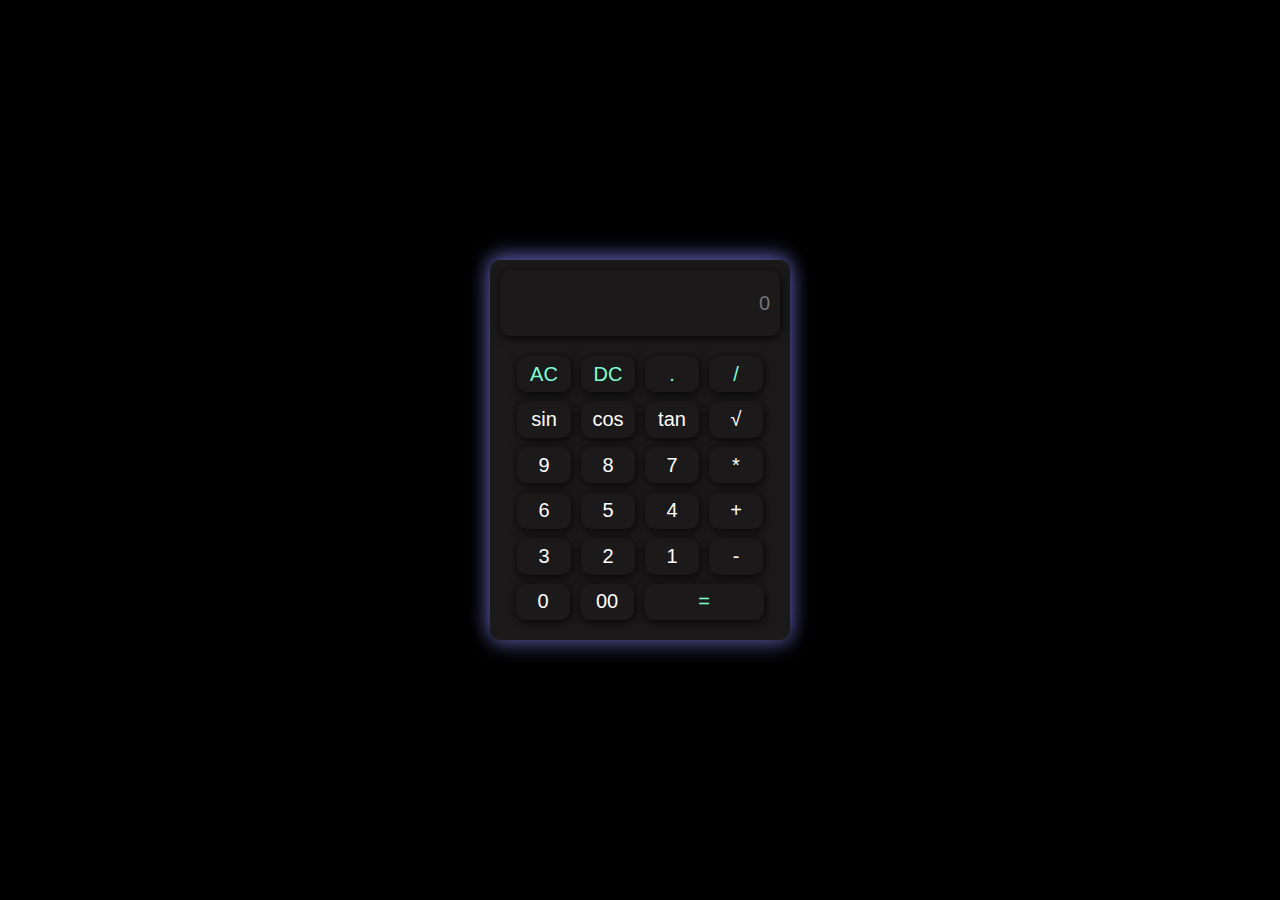
<file: Task 2: Calculator/index.html>
<!DOCTYPE html>
<html lang="en">
<head>
    <meta charset="UTF-8">
    <meta name="viewport" content="width=device-width, initial-scale=1.0">
    <title>My Calculator</title>
    <link rel="stylesheet" href="style.css">
</head>
<body>
    <div class="calculator">
        <div class="display">
            <input type"text" id="display" placeholder="0">
        </div>
        <div class="buttons">
            <div class="row row1">
                <button onclick="document.querySelector('#display').value=''">AC</button>
                <button onclick="document.querySelector('#display').value=document.querySelector('#display').value.toString().slice(0,-1)">DC</button>
                <button onclick="document.querySelector('#display').value+='.'">.</button>
                <button onclick="document.querySelector('#display').value+='/'">/</button>
            </div>
            <div class="row row2">
                <button onclick="sinf()">sin</button>
                <button onclick="cosf()">cos</button>
                <button onclick="tanf()">tan</button>
                <button onclick="sqrf()">&radic;</button>
            </div>
            <div class="row row3">
                <button onclick="document.querySelector('#display').value+='9'">9</button>
                <button onclick="document.querySelector('#display').value+='8'">8</button>
                <button onclick="document.querySelector('#display').value+='7'">7</button>
                <button onclick="document.querySelector('#display').value+='*'">*</button>
            </div>
            <div class="row row4">
                <button onclick="document.querySelector('#display').value+='6'" >6</button>
                <button onclick="document.querySelector('#display').value+='5'">5</button>
                <button onclick="document.querySelector('#display').value+='4'">4</button>
                <button onclick="document.querySelector('#display').value+='+'">+</button>
            </div>
            <div class="row row5">
                <button onclick="document.querySelector('#display').value+='3'">3</button>
                <button onclick="document.querySelector('#display').value+='2'">2</button>
                <button onclick="document.querySelector('#display').value+='1'">1</button>
                <button onclick="document.querySelector('#display').value+='-'">-</button>
            </div>
            <div class="row row6">
                <button onclick="document.querySelector('#display').value+='0'">0</button>
                <button onclick="document.querySelector('#display').value+='00'">00</button>
                <button onclick="document.querySelector('#display').value=eval(document.querySelector('#display').value)" id="equal">=</button>
            </div>
        </div>
    
    </div>
    <script src="script.js"></script>
</body>
</html>
</file>
<file: Task 2: Calculator/style.css>
*{
    margin: 0;
    padding: 0;
    box-sizing: border-box;
    font-size: 'Gill Sans', 'Gill Sans MT', Calibri, sans-serif;
}
body {
    background-color: black;
    width: 100vw;
    height: 100vh;
    display: flex;
    align-items: center;
    justify-content: center;
    
}

.calculator {
    width: 80vw;
    max-width: 300px;
    height: 380px;
    background-color: #1b1919;
    box-shadow: 1px 5px 20px rgba(108, 108, 191, 0.532), -1px -5px 20px rgb(79, 79, 150);
    border-radius: 10px;
}

.display {
    width: 100%;
    height: 20%;
    display: flex;
    align-items: center;
    justify-content: center;
    padding: 10px 10px 0 10px;
    

}
.display input {
    width: 100%;
    height: 100%;
    border-radius: 10px;
    box-shadow: 1px 2px 10px rgba(0,0,0,0.8);
    background-color: transparent;
    border: none;
    color: white;
    padding: 10px;
    text-align: right;
    font-size: 20px;
}
.buttons {
    width: 100%;
    height: 80%;
    display: flex;
    align-items: center;
    justify-content: center;
    flex-direction: column;
}

.row {
    width: 100%;
    height: 15%;
    display: flex;
    align-items: center;
    justify-content: center;
    gap: 10px;

}
.row button {
    width: 18%;
    height: 80%;
    border-radius: 10px;
    box-shadow: 1px 2px 10px rgba(0,0,0,0.8);
    background-color: transparent;
    border: none;
    color: white;
    font-size: 20px;
}

.row button:hover {
    box-shadow:inset 1px 2px 10px rgba(0,0,0,0.8);
    font-size: small;
    color: rgba(255, 255, 255, 0.641);
    cursor: pointer;
}
#equal {
    width: 40%;
    color: aquamarine;
}

.row1 button {
    color: aquamarine;
}
</file>
